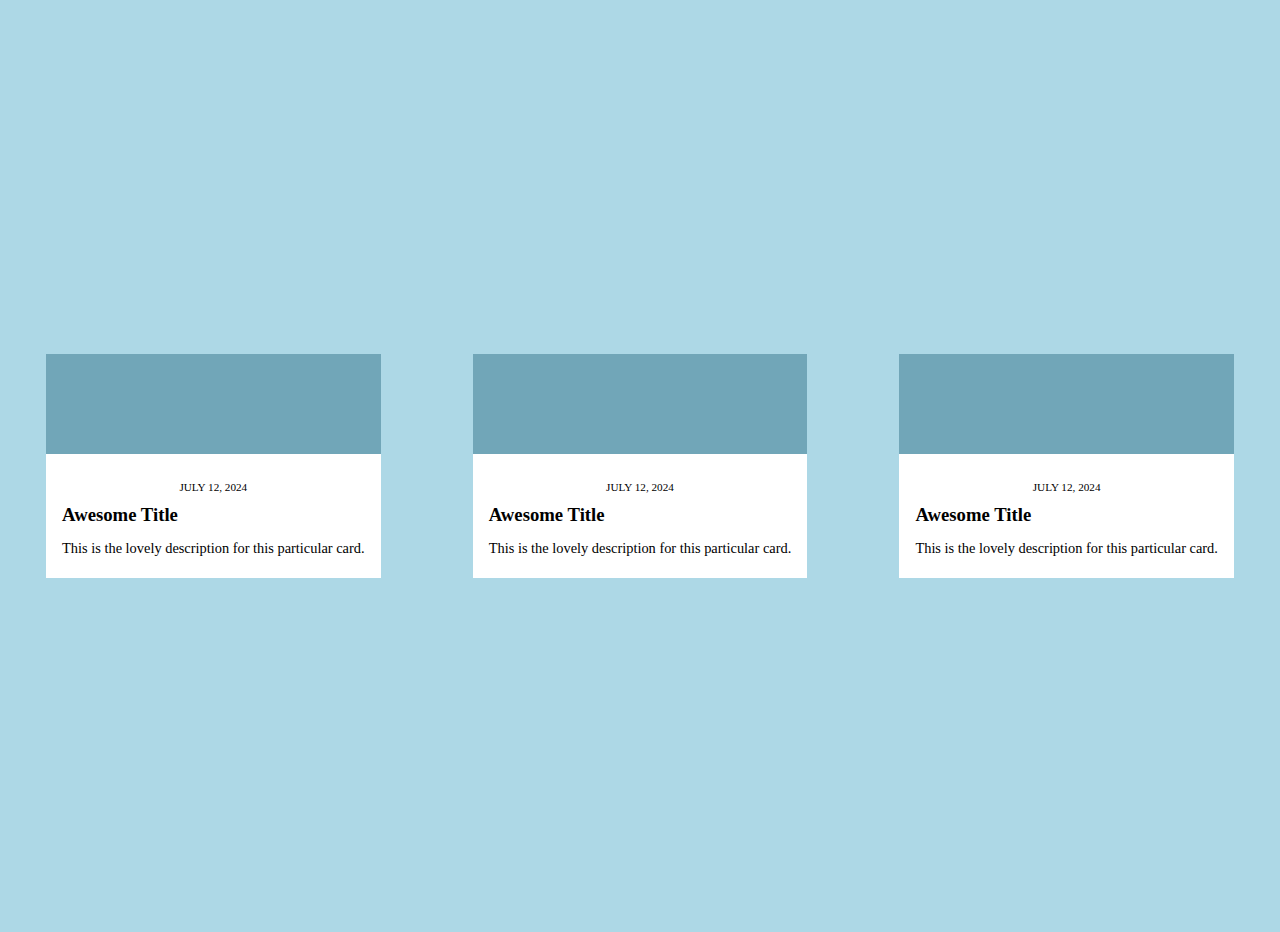
<file: d-challenge1/index.html>
<!DOCTYPE html>
<html>
    <head>
        <title>Challenge 1</title>
        <link rel="stylesheet" href="style.css">
    </head>
    <body>
        <div class="card">
            <span></span>
            <div class="content">
                <p class="date">July 12, 2024</p>
                <h3>Awesome Title</h3>
                <p class="desc">This is the lovely description for this particular card.</p>
            </div>
        </div>
        <div class="card">
            <span></span>
            <div class="content">
                <p class="date">July 12, 2024</p>
                <h3>Awesome Title</h3>
                <p class="desc">This is the lovely description for this particular card.</p>
            </div>
        </div>
        <div class="card">
            <span></span>
            <div class="content">
                <p class="date">July 12, 2024</p>
                <h3>Awesome Title</h3>
                <p class="desc">This is the lovely description for this particular card.</p>
            </div>
        </div>
    </body>
</html>
</file>
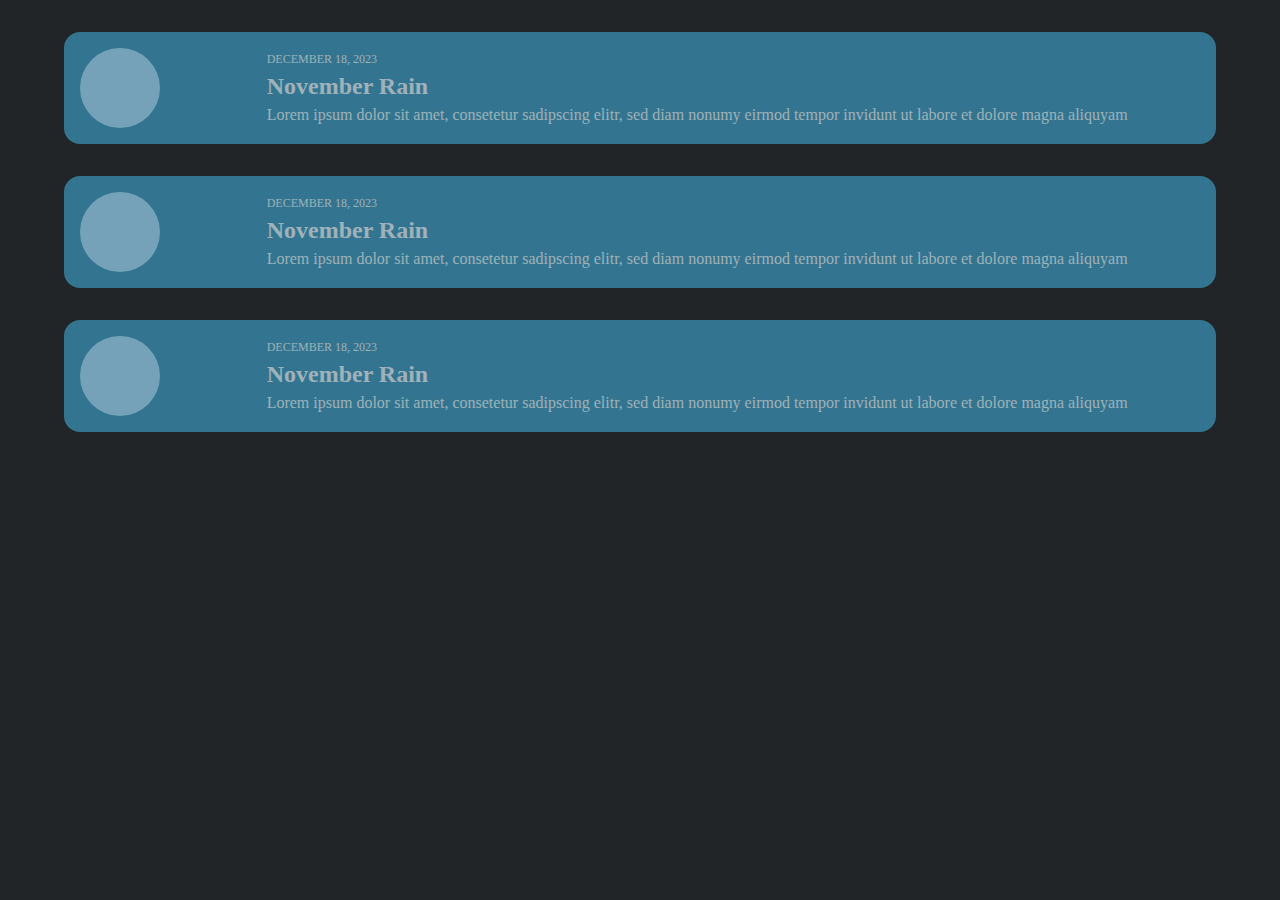
<file: d-challenge2/index.html>
<!DOCTYPE html>
<html>
    <head>
        <link rel="stylesheet" href="style.css">
        <title>Challenge 2</title>
    </head>
    <body>
        <div class="container">
            <div class="card">
                <span></span>
                <div class="content">
                    <p class="date">December 18, 2023</p>
                    <h3>November Rain</h3>
                    <p class="desc">Lorem ipsum dolor sit amet, consetetur sadipscing elitr, sed diam nonumy eirmod tempor invidunt ut labore et dolore magna aliquyam</p>
                </div>
            </div>
            <div class="card">
                <span></span>
                <div class="content">
                    <p class="date">December 18, 2023</p>
                    <h3>November Rain</h3>
                    <p class="desc">Lorem ipsum dolor sit amet, consetetur sadipscing elitr, sed diam nonumy eirmod tempor invidunt ut labore et dolore magna aliquyam</p>
                </div>
            </div>
            <div class="card">
                <span></span>
                <div class="content">
                    <p class="date">December 18, 2023</p>
                    <h3>November Rain</h3>
                    <p class="desc">Lorem ipsum dolor sit amet, consetetur sadipscing elitr, sed diam nonumy eirmod tempor invidunt ut labore et dolore magna aliquyam</p>
                </div>
            </div>
        </div>
    </body>
</html>
</file>
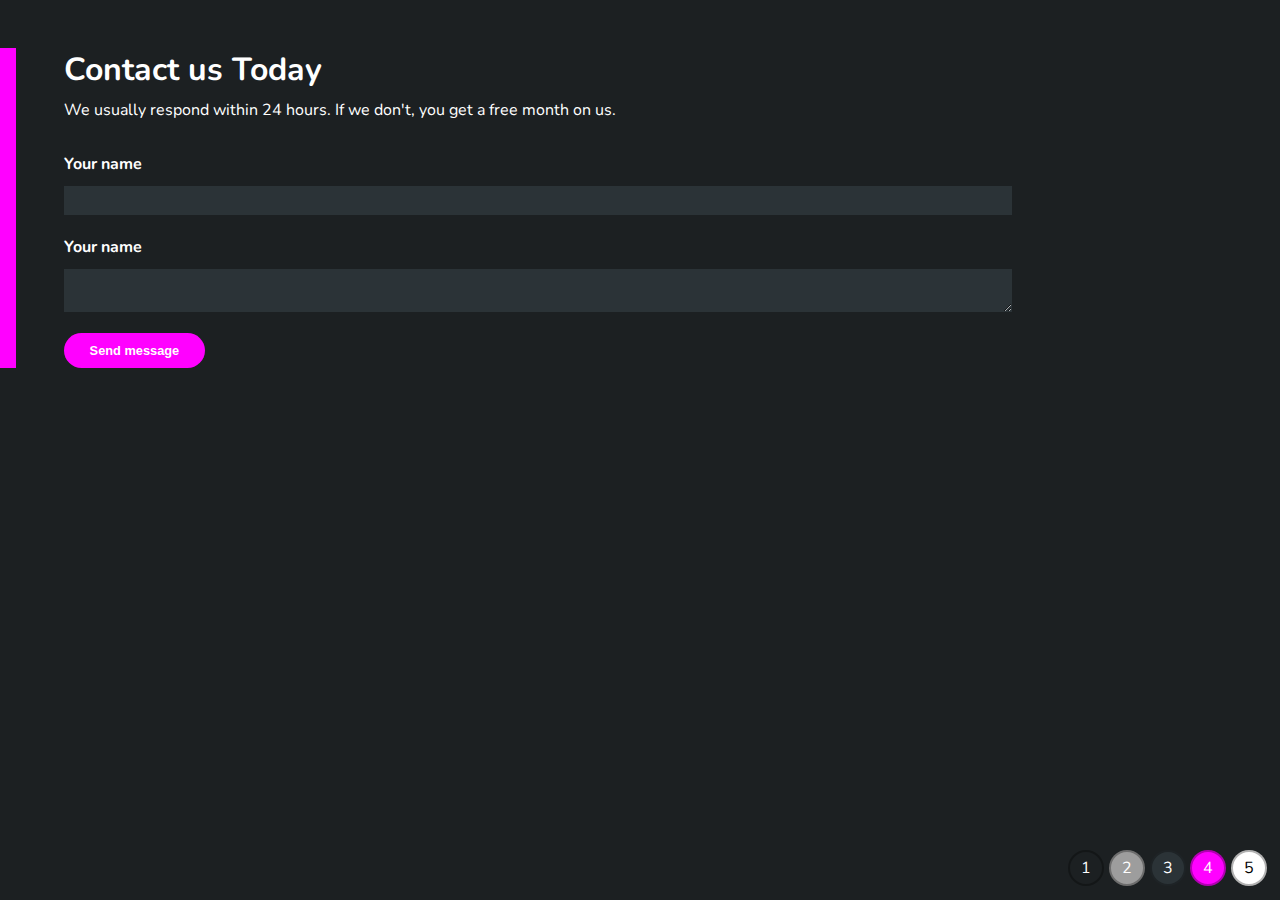
<file: d-challenge3/index.html>
<!DOCTYPE html>
<html>
    <head>
        <link rel="stylesheet" href="style.css">
        <title>Challenge 3</title>
    </head>
    <body>
        <div class="container">
            <h1>Contact us Today</h1>
            <p>We usually respond within 24 hours. If we don't, you get a free month on us.</p>
            
            <form>
                <label for="name">Your name</label>
                <input type="text" id="name">
                
                <label for="name">Your name</label>
                <textarea id="name"></textarea>
                
                <input type="submit" value="Send message">
            </form>
        </div>
        
        <div class="colors">
            <div>1</div>
            <div>2</div>
            <div>3</div>
            <div>4</div>
            <div>5</div>
        </div>
    </body>
</html>
</file>
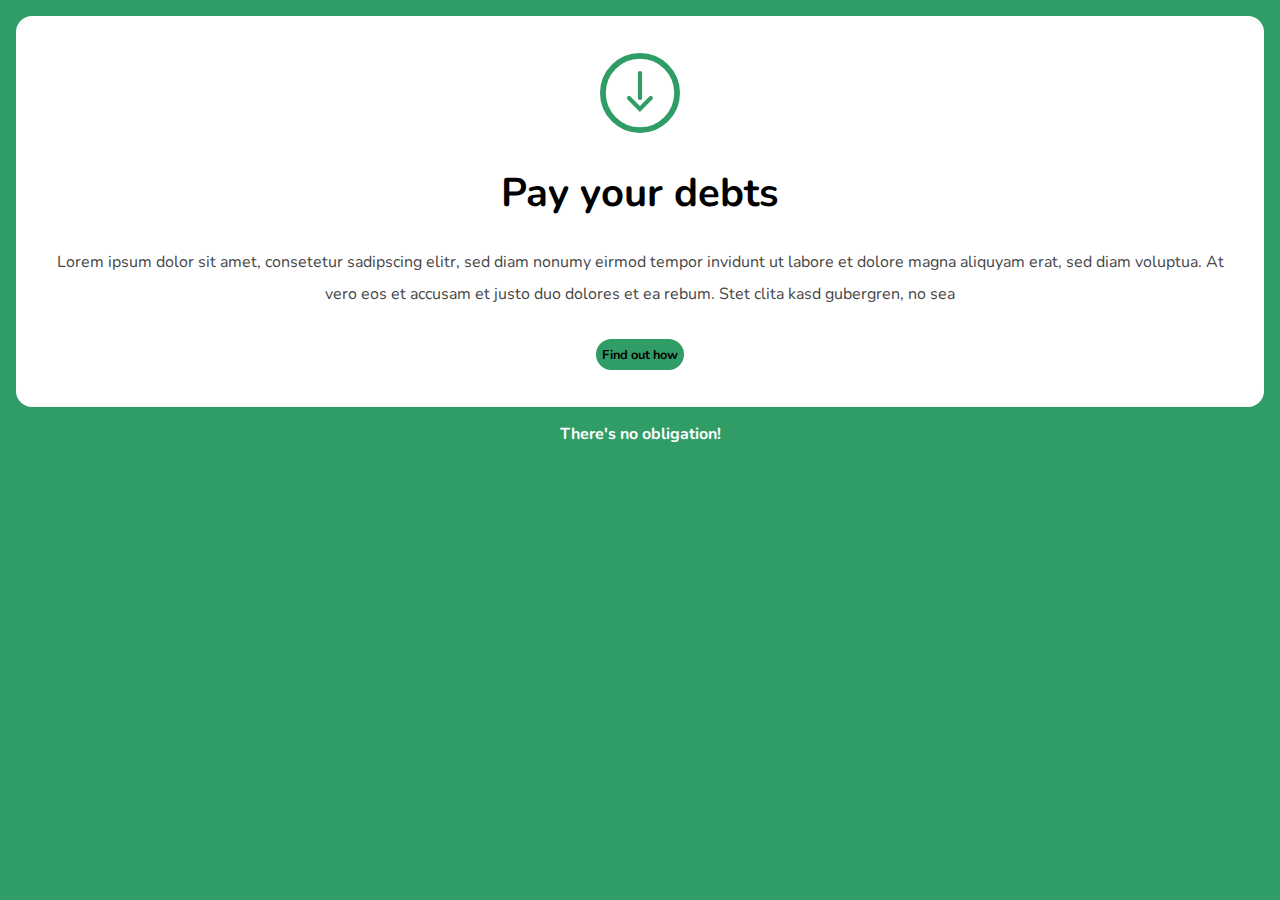
<file: d-challenge4/index.html>
<!DOCTYPE html>
<html>
    <head>
        <title>Challenge 4</title>
        <link rel="stylesheet" href="style.css">
    </head>
    <body>
        <div class="card">
            
            <svg viewbox="0 0 96 96">
                <g id="down-arrow" transform="translate(-418 -150)">
                    <g id="Ellipse_2" data-name="Ellipse 2" transform="translate(418 150)" fill="none" stroke="#309d67" stroke-width="7">
                    <circle cx="48" cy="48" r="48" stroke="none"/>
                    <circle cx="48" cy="48" r="44.5" fill="none"/>
                    </g>
                    <g id="Group_1" data-name="Group 1">
                    <path id="Path_2" data-name="Path 2" d="M554,8207.49v29.931" transform="translate(-88 -8033.361)" fill="none" stroke="#309d67" stroke-linecap="round" stroke-width="5"/>
                    <path id="Path_3" data-name="Path 3" d="M541.8,8246.06l13.07,13.069,13.07-13.069" transform="translate(-89 -8042)" fill="none" stroke="#309d67" stroke-linecap="round" stroke-width="5"/>
                    </g>
                </g>
            </svg>
            
            <h1>Pay your debts</h1>
            
            <p>Lorem ipsum dolor sit amet, consetetur sadipscing elitr, sed diam nonumy eirmod tempor invidunt ut labore et dolore magna aliquyam erat, sed diam voluptua. At vero eos et accusam et justo duo dolores et ea rebum. Stet clita kasd gubergren, no sea</p>
            
            <a href="#">Find out how</a>
                
        </div>
        
        <p class="obligation">There's no obligation!</p>
    </body>
</html>
</file>
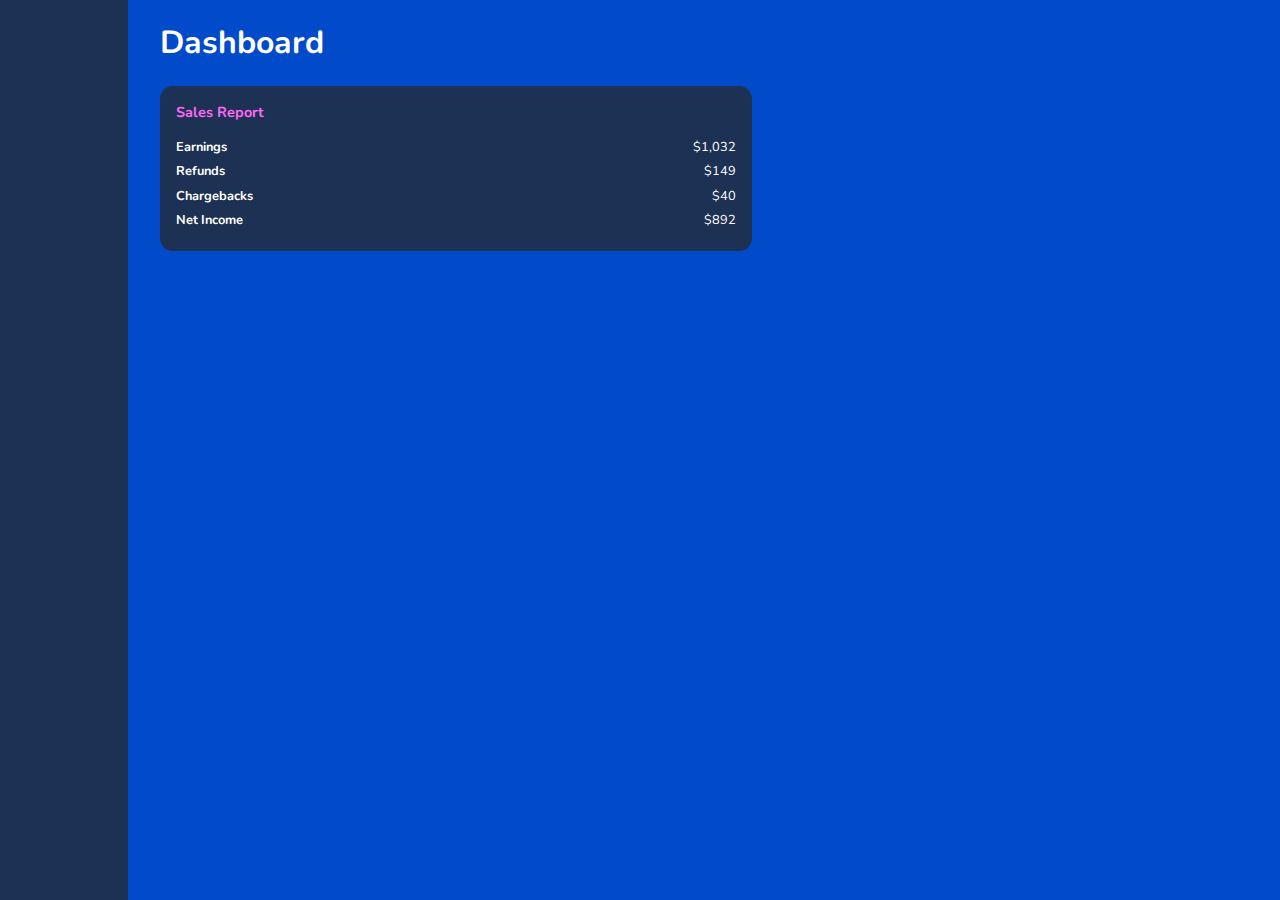
<file: d-final/index.html>
<!DOCTYPE html>
<html>
    <head>
        <title>Final Challenge</title>
        <link rel="stylesheet" href="style.css">
    </head>
    <body>
        <sidebar></sidebar>
        <main>
            <h1>Dashboard</h1>
            
            <div class="content">
                <h3>Sales Report</h3>
                
                <ul>
                    <li><strong>Earnings</strong><span>$1,032</span></li>
                    <li><strong>Refunds</strong><span>$149</span></li>
                    <li><strong>Chargebacks</strong><span>$40</span></li>
                    <li><strong>Net Income</strong><span>$892</span></li>
                </ul>
            </div>
        </main>
    </body>
</html>
</file>
<file: d-challenge1/style.css>
html, body {
    margin: 0;
    padding: 0;
}

body {
    height: 100vh;
    display: grid;
    grid-template-columns: repeat(3, auto);
    place-items: center;
    background: lightblue;
    grid-gap: 2em;
}

.card {
    background: white;
}
span {
    height: 100px;
    display: block;
    width: 100%;
    background: #71A6B8;
}

p.date {
    text-align: center;
    font-size: .7em;
    text-transform: uppercase;
}
h3 {
    margin: 0;
}
p.desc {
    font-size: .9em;
}

/* MY CODE */
body {
    padding: 1em;
}
.content {
    padding: 1em;
}

p.date {
    text-align:center;
}

h3 {
    margin-top:0;
}

p.desc {
margin-bottom: 5px;
}
/*  */

/* INSTRUCTOR  \/ */
/* body {
    padding: 2em;
}
.content {
    padding: 1em;
}

p.date {
    text-align: left;
    margin: 0;
}

h3 {

}

p.desc {
    margin-bottom: 0;
} */
</file>
<file: d-challenge2/style.css>
html, body {
    margin: 0;
    padding: 0;
}
body {
    background: #212527;
    color: #9FB2B9;
}

.container {
    display: grid;
    width: 100%;
    margin: 2em auto 0;
}
.card {
    background: #337590;
    display: grid;
    grid-template-columns: 1fr 5fr;
    align-items: center;
    border-radius: 1em;
    margin-bottom: 2em;
}
p, h3 {
    margin: 0;
}
h3 {
    margin-left: 1em;
    margin-top: .5em
}
span {
    width: 5em;
    height: 5em;
    background: #75A2B8;
    border-radius: 50%;
}

/* 

   Your fixes below:
   
   My solution included using the following properties:  
   width, background, padding, margin,
   text-transform, font-size, letter-spacing & color
   
*/

/* MY SOLUTION */
.container {
    width:90%;
}

.card {
    padding:1em;
    
}

p.date {
    font-size: .75em;
    margin-bottom: 0.5em;
    text-transform: uppercase;
}

h3 {
    margin:0 0 .25em;
    font-size: 1.5em;
}
/*  */

/* INSTRUCTOR */
/* .container {
    width: 90%;
}

.card {
    background: #2C3031;
    padding: 1.5em;
}

p.date {
    text-transform: uppercase;
    font-size: .75em;
    letter-spacing: .1em;
    color: #7A8587;
    margin-bottom: .4em;
}

h3 {
    margin: 0 0 .3em;
    color: #B6EAFF;
    font-size: 1.8em;
} */
</file>
<file: d-challenge3/style.css>
@import url('https://fonts.googleapis.com/css?family=Nunito:400,700&display=swap');
html, body {
    margin: 0;
    padding: 0;
}

body {
    background: rgba(0,0,0,.8);
    color: white;
    font-family: 'Nunito';
}

.container {
    margin-top: 3em;
    border-left: .7em  solid gray;
    padding: 0 3em;
}
h1 {
    margin: 0;
}
p {
    color: #9D9D9D;
    margin: .5em 0 2em;
}

label {
    display: block;
    font-weight: bold;
    margin-bottom: .7em;
}
input[type=text], textarea {
    margin-bottom: 1.5em;
    display: block;
    padding: .5em;
    width: 80%;
    background: gray;
    border: none;
    border-bottom: 1px solid lightgray;
    outline: 0;
    color: black;
}
input[type=text]:focus, textarea:focus {
    border-bottom: 1px solid white;
}

input[type=submit] {
    background: gray;
    border: none;
    color: white;
    font-weight: bold;
    padding: .8em 2em;
    border-radius: 2em;
    font-size: .8em;
}

.colors {
    position: absolute;
    bottom: 0;
    right: 0;
    padding: .5em;
}
.colors div {
    width: 2em;
    height: 2em;
    background: gray;
    border-radius: 50%;
    margin-bottom: .4em;
    margin-right: .3em;
    float: left;
    text-align: center;
    display: grid;
    place-content: center;
    border: 2px solid rgba(0,0,0,.3);
}
.colors div:nth-child(1) {
    background-color: #1C2022;
}
.colors div:nth-child(2) {
    background-color: #9D9D9D;
}
.colors div:nth-child(3) {
    background-color: #2B3337;
}
.colors div:nth-child(4) {
    background-color: #FF01FF;
}
.colors div:nth-child(5) {
    background-color: white;
    color: black;
}


/*
    Your fixes below!
    
    Use these colors codes: 
    (1) #1C2022
    (2) #9D9D9D
    (3) #2B3337
    (4) #FF01FF
    (5) white
*/


/* MY SOLUTION */
body {
    background:#1C2022;
}

.container {
    border-left: 1em solid #FF01FF;
}

p {
    color: white;
}

input[type=text], textarea {
    background: #2B3337;
    border-bottom: 1px solid #1C2022;
}

input[type=text]:focus, textarea:focus {
    border-bottom: 1px solid  #FF01FF;
}

input[type=submit] {
    background:  #FF01FF;
}
/*  */


/* INSTRUCTOR */
/* body {
    background: white;
    color: #1C2022;
}

.container {
    border-left: .7em  solid #FF01FF;
}

p {
    color: #2B3337;
}

input[type=text], textarea {
    background: white;
    border-bottom: 1px solid #506671;
    color: #2B3337;
}

input[type=text]:focus, textarea:focus {
    border-bottom: 1px solid #FF01FF;
}

input[type=submit] {
    background: #FF01FF;
} */
</file>
<file: d-challenge4/style.css>
@import url('https://fonts.googleapis.com/css?family=Nunito:400,700&display=swap');
html, body {
    margin: 0;
    padding: 0;
}

body {
    background: #309D67;
    padding: .4em;
    font-family: 'Nunito', sans-serif;
}

.card {
    background: white;
    border-radius: 1em;
    padding: 2.3em;
    text-align: center;
}

svg {
    width: 5em;
}

h1 {
    font-size: 1em;
    font-weight: normal;
}

.card p {
    font-size: .85em;
    color: #474747;
}

a {

    display: inline-block;
    color: black;
    text-decoration: none;
    font-weight: bold;
    border-radius: 5em;
    font-size: .8em;
}
.obligation {
    text-align: center;
    color: white;
    font-weight: bold;
    margin-bottom: 0;
}

/*

    Your fixes below:
    
    Use the following properties and rulesets
    to improve the visual hierarchy of this
    design
    
*/

/* MY SOLUTION */
body {
    padding: 1em;
}

svg {
    width: 5em;
}

h1 {
    font-size: 2.5em;
    font-weight: bold;
}

.card p {
    font-size: 1em;
    line-height: 2em;
    color: auto;
}

a {
    background: #309D67;
    padding: 0.5em;
    margin-top:1em;
}
/*  */


/* INSTRUCTOR CODE */
/* body {
    padding: 1.5em;
}

svg {
    width: 2.7em;
}

h1 {
    font-size: 1.2em;
    font-weight: bold;
}

.card p {
    line-height: 1.9em;
    color: auto;
}

a {
    background: #e9e9e9;
    padding: .7em 2em;
    margin-top: 1em;
} */
</file>
<file: d-final/style.css>
@import url('https://fonts.googleapis.com/css?family=Nunito:400,700&display=swap');
html, body {
    margin: 0;
    padding: 0;
}

body {
    background: #014BCB;
    display: grid;
    grid-template-columns: 10% auto;
    height: 100vh;
    color: white;
    font-family: 'Nunito';
    grid-gap: .5em;
}
sidebar {
    background: #1D3154;
}
.content {
    background: #6C22FF;
    padding: .5em;
    width: 50%;
    margin-right: 2em;
    border-radius: .8em;
}
h1 {
    margin-left: 1em;
    font-size: 1em;
}
h3 {
    margin: 0;
    font-size: .9em;
    color: #FF69F5;
}

ul {
    list-style-type: none;
    padding: 0;
    margin-bottom: 0;
}
li {
    margin-bottom: .5em;
    font-size: .8em;
}
span {
    float: right;
}

/*  
    Your Fixes Below
    
    Please keep the same background color
    and the same sidebar background color.
    
*/

body {
    grid-gap:2em;    /* Improve the white space */
}

.content {
    background: #1D3154;  /* Improve the color/contrast */
    padding: 1em;     /* Improve the white space */
}

h1 {
    margin-left: 0;  /* Improve the alignment */
    font-size: 2em;   /* Improve the visual hierarchy */
}



/* INSTRUCTOR */
    /* body {
        grid-gap: 2em;   
    }

    .content {
        background: #0044B9;  
        padding: 1.5em;    
    }

    h1 {
        margin-left: 0;  
        font-size: 2.3em;   
    } */
</file>
